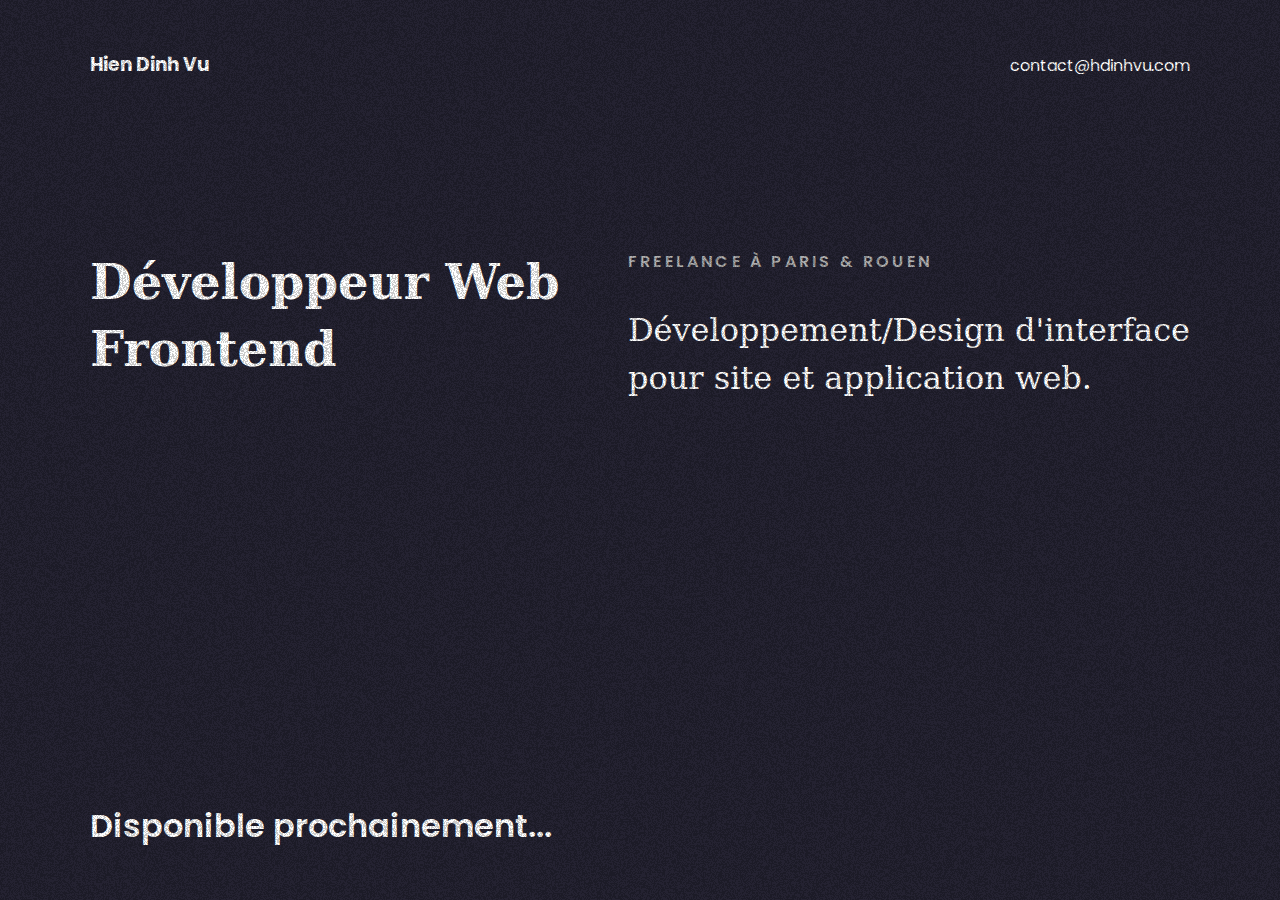
<file: index.html>
<!DOCTYPE html>
<html>

<head>
  <meta charset="UTF-8">
  <meta name="viewport" content="width=device-width, initial-scale=1">
  <title>Hien - Développeur Web</title>
  <link rel="stylesheet" href="css/style.css">
  <link href="https://fonts.googleapis.com/css?family=Poppins:400,600,700&amp;display=swap" rel="stylesheet">
  <link rel="icon" href="images/favicon.ico">
</head>

<body>
  <canvas id="noise" class="noise" width="1334" height="1070"></canvas>
  <div class="container">

    <header>
      <div class="site-logo">
        <h3>Hien Dinh Vu</h3>
      </div>
      <div class="info-mail">
        <span class="mail">
          <a href="mailto:contact@hdinhvu.com">contact@hdinhvu.com</a>
        </span>
      </div>

    </header>

    <div class="content">
      <div class="heading">
        <h1>Développeur Web <br>Frontend</h1>
      </div>


      <div class="work">
        <span class="status">FREELANCE À PARIS & ROUEN</span>
        <p class="description">Développement/Design d'interface <br>
          pour site et application web.</p>
      </div>


    </div>

    <footer>
      <p>Disponible prochainement...</p>
    </footer>

    <script type="text/javascript">
      const noise = () => { let e, t, n, i, o, a = [], d = 0; const r = () => { const e = t.createImageData(n, i), o = new Uint32Array(e.data.buffer), d = o.length; for (let e = 0; e < d; e++)Math.random() < .5 && (o[e] = 4278190080); a.push(e) }, w = () => { 9 === d ? d = 0 : d++, t.putImageData(a[d], 0, 0), o = window.setTimeout(() => { window.requestAnimationFrame(w) }, 40) }, s = () => { n = window.innerWidth, i = window.innerHeight, e.width = n, e.height = i; for (let e = 0; e < 10; e++)r(); w() }; e = document.getElementById("noise"), t = e.getContext("2d"), s() }; noise();
    </script>


  </div>
</body>

</html>
</file>
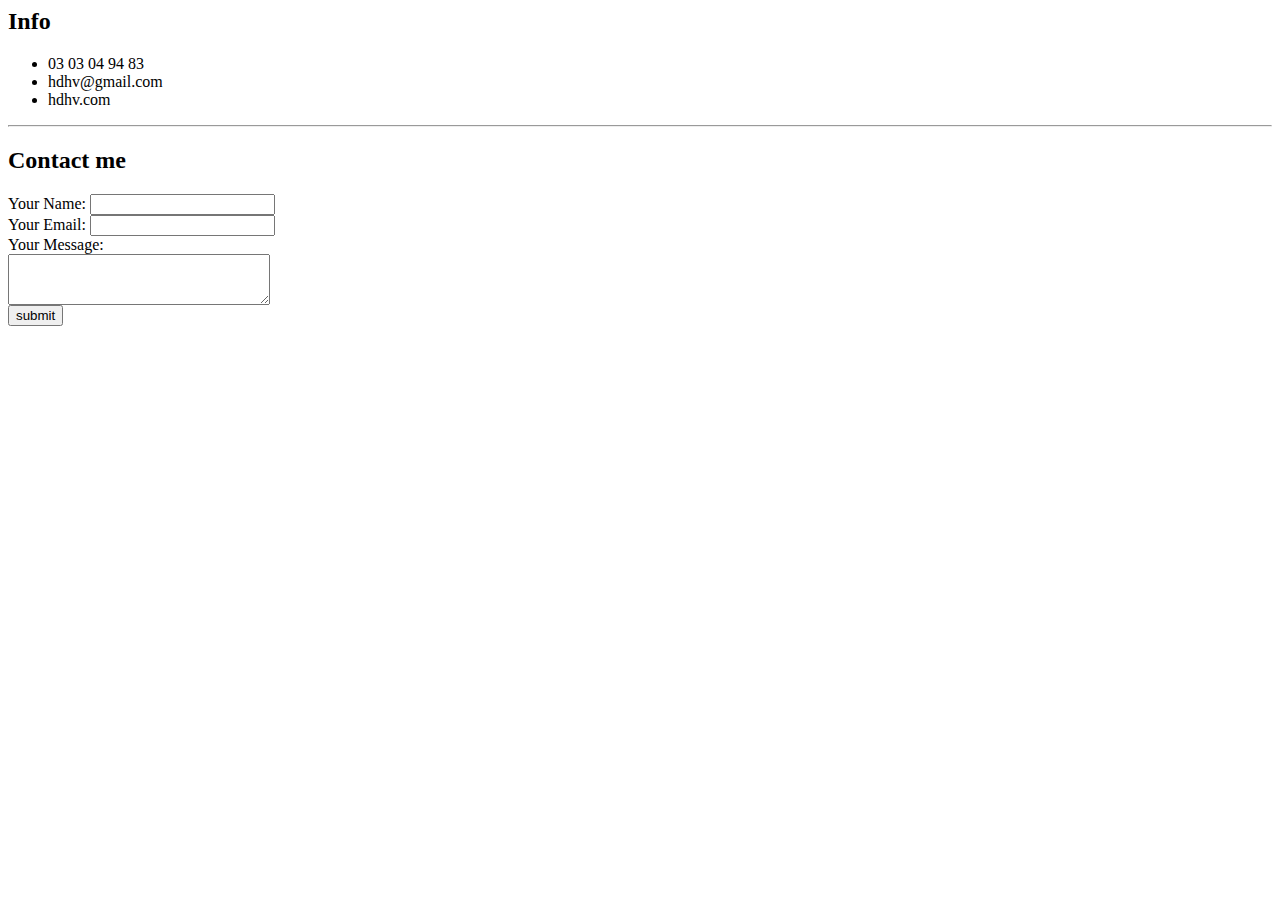
<file: contact.html>
<html>
<head>
	<meta charset="UTF-8">
	<title>Info</title>
</head>
<body>
	<h2>Info</h2>
	<ul>
		<li>03 03 04 94 83
		</li>
		<li>hdhv@gmail.com</li>
		<li>hdhv.com</li>
	</ul>

	<hr>

	<h2>Contact me</h2>

	<form method="post" action="mailto:contact@hdhv.com" enctype="text/plain">
		<label for="myName">Your Name:
			<input type="text" name="myName">
		</label>
		<br>
		<label for="myEmail">Your Email:
			<input type="email" name="myEmail">
		</label>
		<br>
		<label for="yourMessage">Your Message:<br>
			<textarea name="yourMessage" rows="3" cols="30"></textarea>
		</label>
		<br>
		<input type="submit" name="envoyer" value="submit">
	</form>
</body>
</html>
</file>
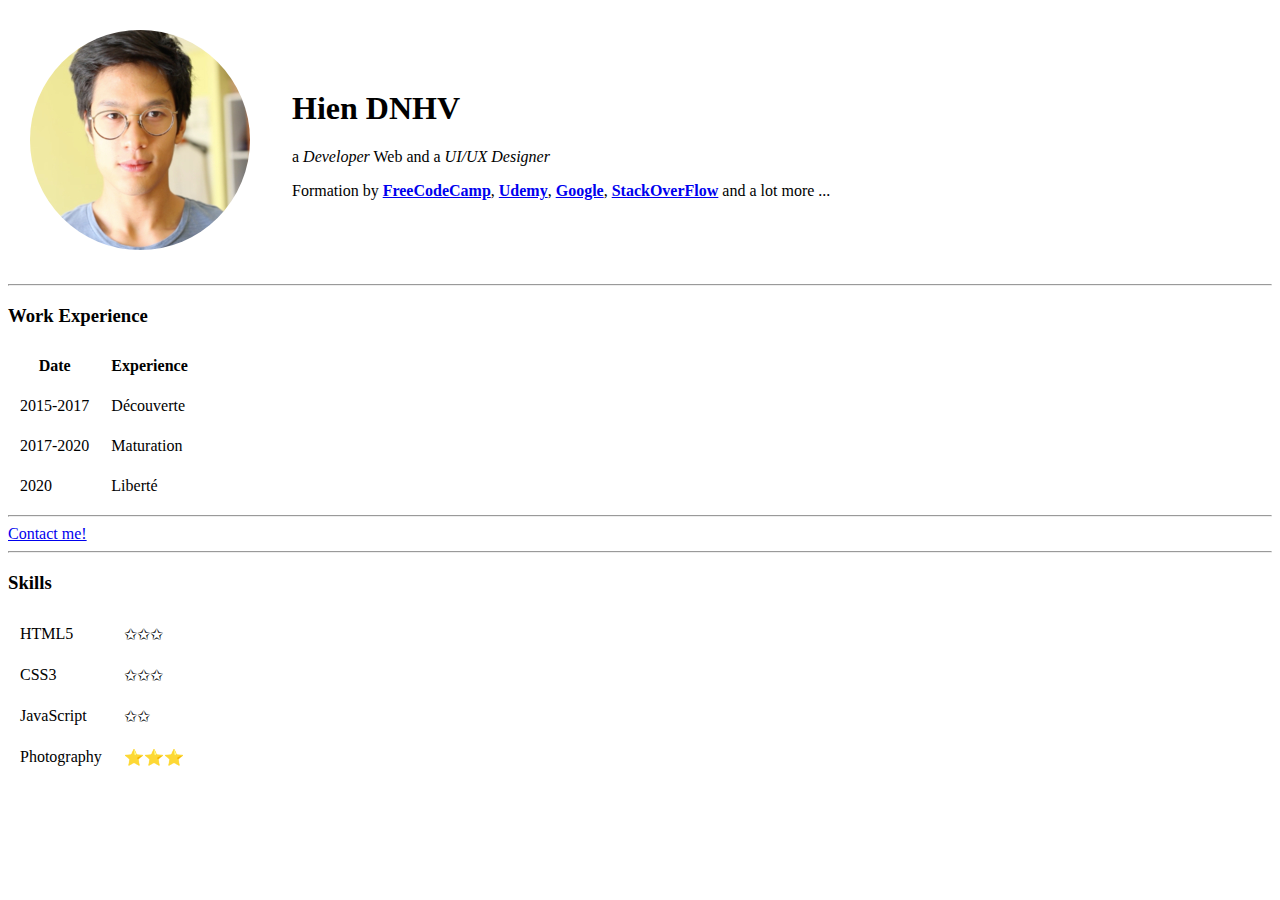
<file: main.html>
<!DOCTYPE html>
<html>
<head>
	<title>Hien's Personal Site</title>
	<link rel="stylesheet" type="text/css" href="style/main.css">
</head>
<body>
	<!-- <img src="https://media-exp1.licdn.com/dms/image/C5103AQFVTBouK3Eo1g/profile-displayphoto-shrink_200_200/0?e=1590624000&v=beta&t=B3rglQeGB5SWCzUhoGRb_AMZ9dfxTDPKAxWXR5dDiDY" alt="hien profile picture"> -->
	
	<table cellpadding="20">
		<tr>
			<td><img src="cv_profil_mini.jpg" alt="hien profile picture"></td>
			<td><h1>Hien DNHV</h1>
				<p>a <em>Developer</em> Web and a <em>UI/UX Designer</em></p>
				<p>Formation by <strong><a href="https://www.freecodecamp.com">FreeCodeCamp</a></strong>, <strong><a href="https://www.udemy.com">Udemy</a></strong>, <strong><a href="https://www.google.com">Google</a></strong>, <strong><a href="https://stackoverflow.com/">StackOverFlow</a></strong> and a lot more ...</p></td>
			</tr>
		</table>



		<hr>

		<h3>Work Experience</h3>

		<table cellpadding="10">
			<thead>
				<tr>
					<th>Date</th>
					<th>Experience</th>
				</tr>
			</thead>

			<tbody>
				<tr>
					<td>2015-2017</td>
					<td>Découverte</td>
				</tr>

				<tr>
					<td>2017-2020</td>
					<td>Maturation</td>
				</tr>

				<tr>
					<td>2020</td>
					<td>Liberté</td>
				</tr>
			</tbody>

			<tfoot>

			</tfoot>


		</table>

		<hr>


		<a href="contact.html">Contact me!</a>






		<hr>

		<h3>Skills</h3>


		<table cellpadding="10">
			<thead>
				<!-- <tr>
					<td>Skill</td>
					<td>Rate</td>
				</tr> -->
			</thead>

			<tbody>

				
				<tr>
					<td>HTML5</td>
					<td>✩✩✩</td>
				</tr>
				<tr>
					<td>CSS3</td>
					<td>✩✩✩</td>
				</tr>



				<tr>
					<td>JavaScript</td>
					<td>✩✩</td>
				</tr>
				<tr>
					<td>Photography</td>
					<td>⭐️⭐️⭐️</td>
				</tr>



				
				

			</tbody>
		</table>




	</body>
	</html>
</file>
<file: css/style.css>
body{
  margin: 0 auto;
  background-color: rgb(36, 34, 49);
  color: #fff;
  font-family: 'serif';
  min-height: 100vh;
  max-height: 100vh;
  width: 100%;
}


.noise{
  z-index: 100;
  position: absolute;
  top: 0;
  left: 0;
  max-width: 100vw;
  max-height: 100vh;
  width: 100%;
  height: 100%;
  pointer-events: none;
  opacity: 0.2;
}



.container{
  max-width: 1400px;
  height: 100vh;
  margin: 0 auto;
  position: relative;
}



header{
  font-family: 'Poppins', 'sans-serif';
  align-items: baseline;

  display: flex;
  flex-wrap: wrap;
  justify-content: space-between;

  padding: 50px 0;
}


header h3{
  margin: 0;
}


a{
  text-decoration: none;
  color: #fff;

}

a:hover{
  background: rgb(0, 29, 218);
  /* transition: width 0.2s ease-in-out, background-color 0.2s linear; */
}




.content{
  max-width: 100%;
  padding-top: 200px;
  display: flex;
  flex-wrap: wrap;
  justify-content: space-between;
}


/* .content .heading{
  width: 100%;
} */

h1{
  margin: 0;
  font-size: 3rem;
  line-height: 1.4em;
  font-weight: bold;
  /* width: 100%; */
}



.content .work .status{
  font-family: 'Poppins', 'sans-serif';
  color: #afafaf;
  font-weight: 600;
  letter-spacing: 0.2rem;
}

.content .work .description{
  font-size: 2rem;
  line-height: 1.5em;
}




footer{
  position: absolute;
  bottom: 0;
  left: 0;
}

footer p{
  padding: 50px 0;
  font-family: 'Poppins', 'sans-serif';
  font-weight: 600;
  font-size: 2em;
  margin: 0;
}






/* MEDIA QUERIE */

 @media only screen and (max-width: 1440px){
  .container{
    max-width: 1100px;
  }
}

@media only screen and (max-width: 1366px){
  .content{
    padding-top: 120px;
  }
}

@media only screen and (max-width: 1024px){

  header{
    padding: 40px;
  }

  .content .work{
    padding: 40px 0 0 50%;

  }

  .content{
    padding: 40px;
  }


  .content .work .description{
    font-size: 1.5rem;
    max-width: 400px;
  }

  .content .heading{
    /* font-size: 0.8em; */
    width: 100%;
  }

  .content h1{
    font-size: 2.5rem;
  }

  footer p{
    padding: 40px;
    font-size: 1.5rem;
  }

  .work{
    width: 100%;
  }


}

@media only screen and (max-width: 768px){
  .content .work{
    padding-left: 0;
  }
}


@media only screen and (max-width: 640px){
  header{
    padding: 30px;
    display: block;
  }

  .content{
    padding: 20px 30px 0;
  }

  .content h1{
    font-size: 1.5rem;
    font-weight: 400;
  }

  .content .work{
    padding-top: 20px;
  }

  .content .work .status{
    font-weight: 600;
    font-size: 0.8em;
    letter-spacing: 0.1rem;
  }

  .content .work .description{
    font-size: 1.2rem;
  }

  footer p{
    padding: 30px;
    font-size: 0.8rem;
  }

  header .info-mail{
    font-size: 0.8rem;
  }

  footer{
    position: relative;
  }

}
</file>
<file: style/main.css>
body{
	/*text-align: center;*/
}

img{
	border-radius: 50%;
}

/*table{
	border: 1px solid black;
}*/
</file>
